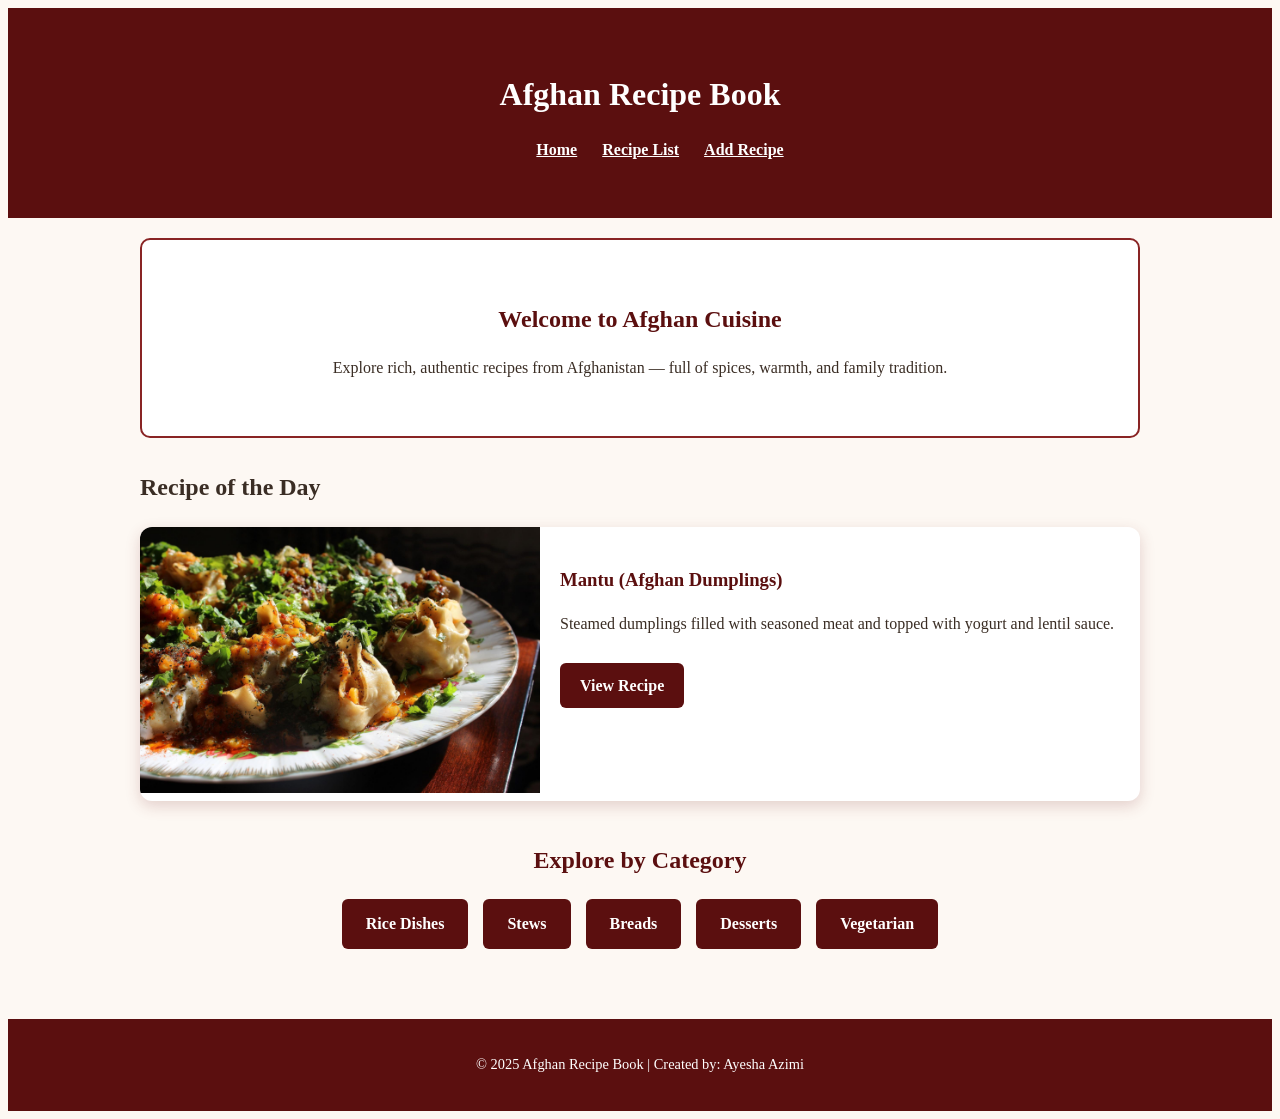
<file: index.html>
<!DOCTYPE html>
<html lang="en">
<head>
    <meta charset="UTF-8">
    <meta name="viewport" content="width=device-width, initial-scale=1.0">
    <title>Afghan Recipe Book</title>
    <link rel="stylesheet" href="index.css">
</head>
<body>
    <header>
        <div class="container"> 
            <h1>
                Afghan Recipe Book
            </h1>
            <nav>
                <ul>
                    <li><a href="index.html">Home</a></li>
                    <li><a href="list.html">Recipe List</a></li>
                    <li><a href="add recipe.html">Add Recipe</a></li>
                </ul>
            </nav>
        </div>
    </header>

    <main class="container">
        <section class="welcome">
            <h2>Welcome to Afghan Cuisine</h2>
            <p>Explore rich, authentic recipes from Afghanistan — full of spices, warmth, and family tradition.</p>
        </section>

        <section class="featured">
                <h2>Recipe of the Day</h2>
                <div class="az">
                    <div class="picture">
                    <img src="Mantu.jpeg" alt="Mantu Dumplings">
                </div>
                <div class="picture-content">
                    <h3>Mantu (Afghan Dumplings)</h3>
                    <p>Steamed dumplings filled with seasoned meat and topped with yogurt and lentil sauce.</p>
                    <a class="btn">View Recipe</a>
                 </div>
                </div>
        </section>
        <section class="categories">
            <h2>Explore by Category</h2>
            <div class="category-buttons">
                <a href="recipe-list.html?category=Rice Dishes" class="cat-btn">Rice Dishes</a>
                <a href="recipe-list.html?category=Stews" class="cat-btn">Stews</a>
                <a href="recipe-list.html?category=Breads" class="cat-btn">Breads</a>
                <a href="recipe-list.html?category=Desserts" class="cat-btn">Desserts</a>
                <a href="recipe-list.html?category=Vegetarian" class="cat-btn">Vegetarian</a>
            </div>
        </section>
    </main>

    <footer>
        <p>&copy; 2025 Afghan Recipe Book | Created by: Ayesha Azimi</p>
      </footer>
</body>
</html>
</file>
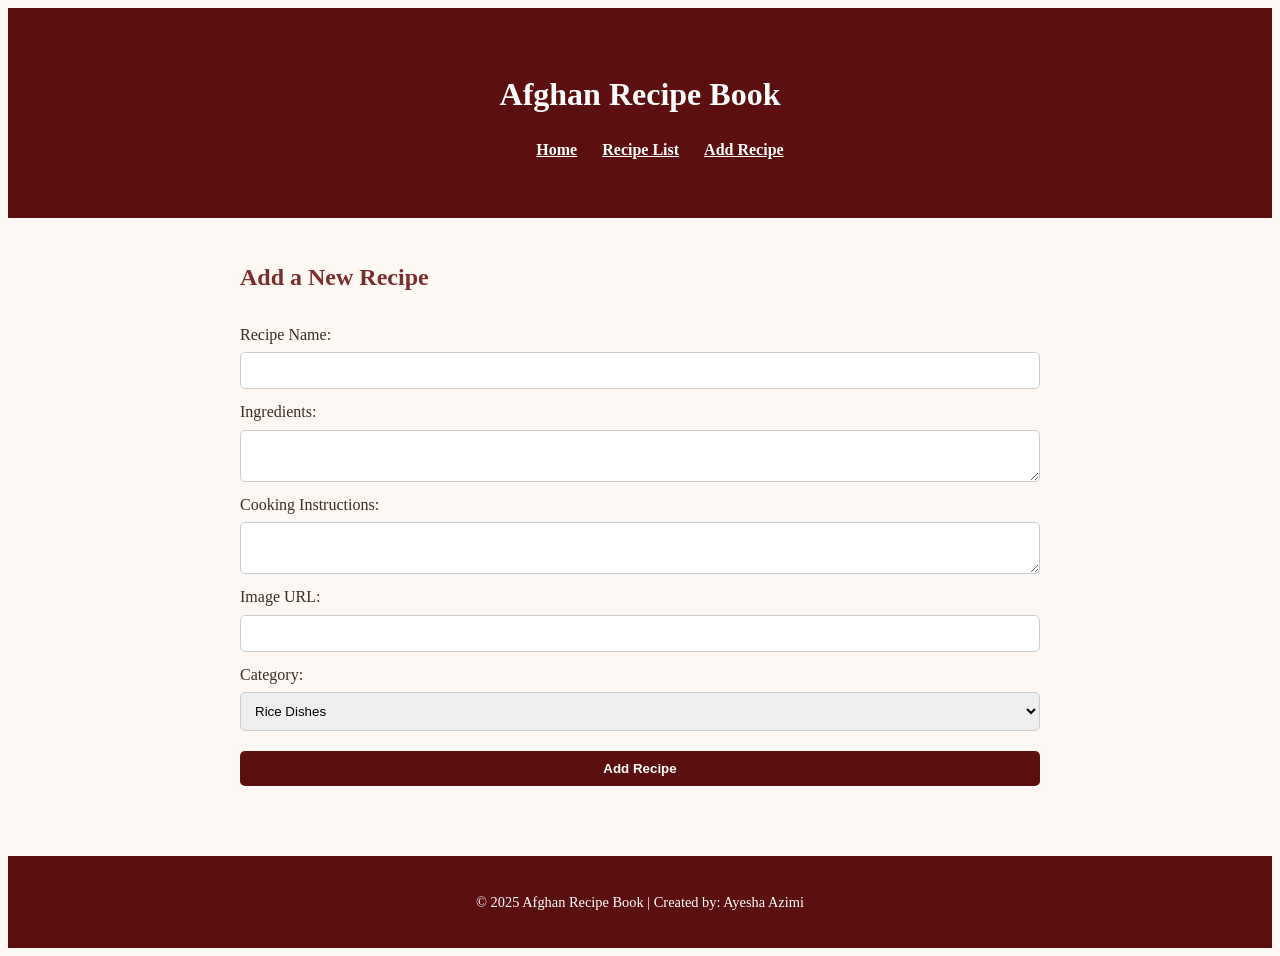
<file: add recipe.html>
<!DOCTYPE html>
<html lang="en">
<head>
  <meta charset="UTF-8">
  <title>Add Recipe</title>
  <link rel="stylesheet" href="add recipe.css">
</head>
<body>
  <header>
    <div class="container"> 
        <h1>
            Afghan Recipe Book
        </h1>
        <nav>
            <ul>
                <li><a href="index.html">Home</a></li>
                <li><a href="list.html">Recipe List</a></li>
                <li><a href="add recipe.html">Add Recipe</a></li>
            </ul>
        </nav>
    </div>
</header>

  <main>
    <h2>Add a New Recipe</h2>
    <form action="#" method="POST">
      <label for="name">Recipe Name:</label>
      <input type="text" id="name" name="name" required>

      <label for="ingredients">Ingredients:</label>
      <textarea id="ingredients" name="ingredients" required></textarea>

      <label for="instructions">Cooking Instructions:</label>
      <textarea id="instructions" name="instructions" required></textarea>

      <label for="image">Image URL:</label>
      <input type="url" id="image" name="image" required>

      <label for="category">Category:</label>
      <select id="category" name="category" required>
        <option value="Rice Dishes">Rice Dishes</option>
        <option value="Stews">Stews</option>
        <option value="Desserts">Desserts</option>
        <option value="Breads">Breads</option>
        <option value="Vegetarian">Vegetarian</option>
      </select>

      <button type="submit">Add Recipe</button>
    </form>
  </main>

  <footer>
    <p>&copy; 2025 Afghan Recipe Book | Created by: Ayesha Azimi</p>
  </footer>
</body>
</html>
</file>
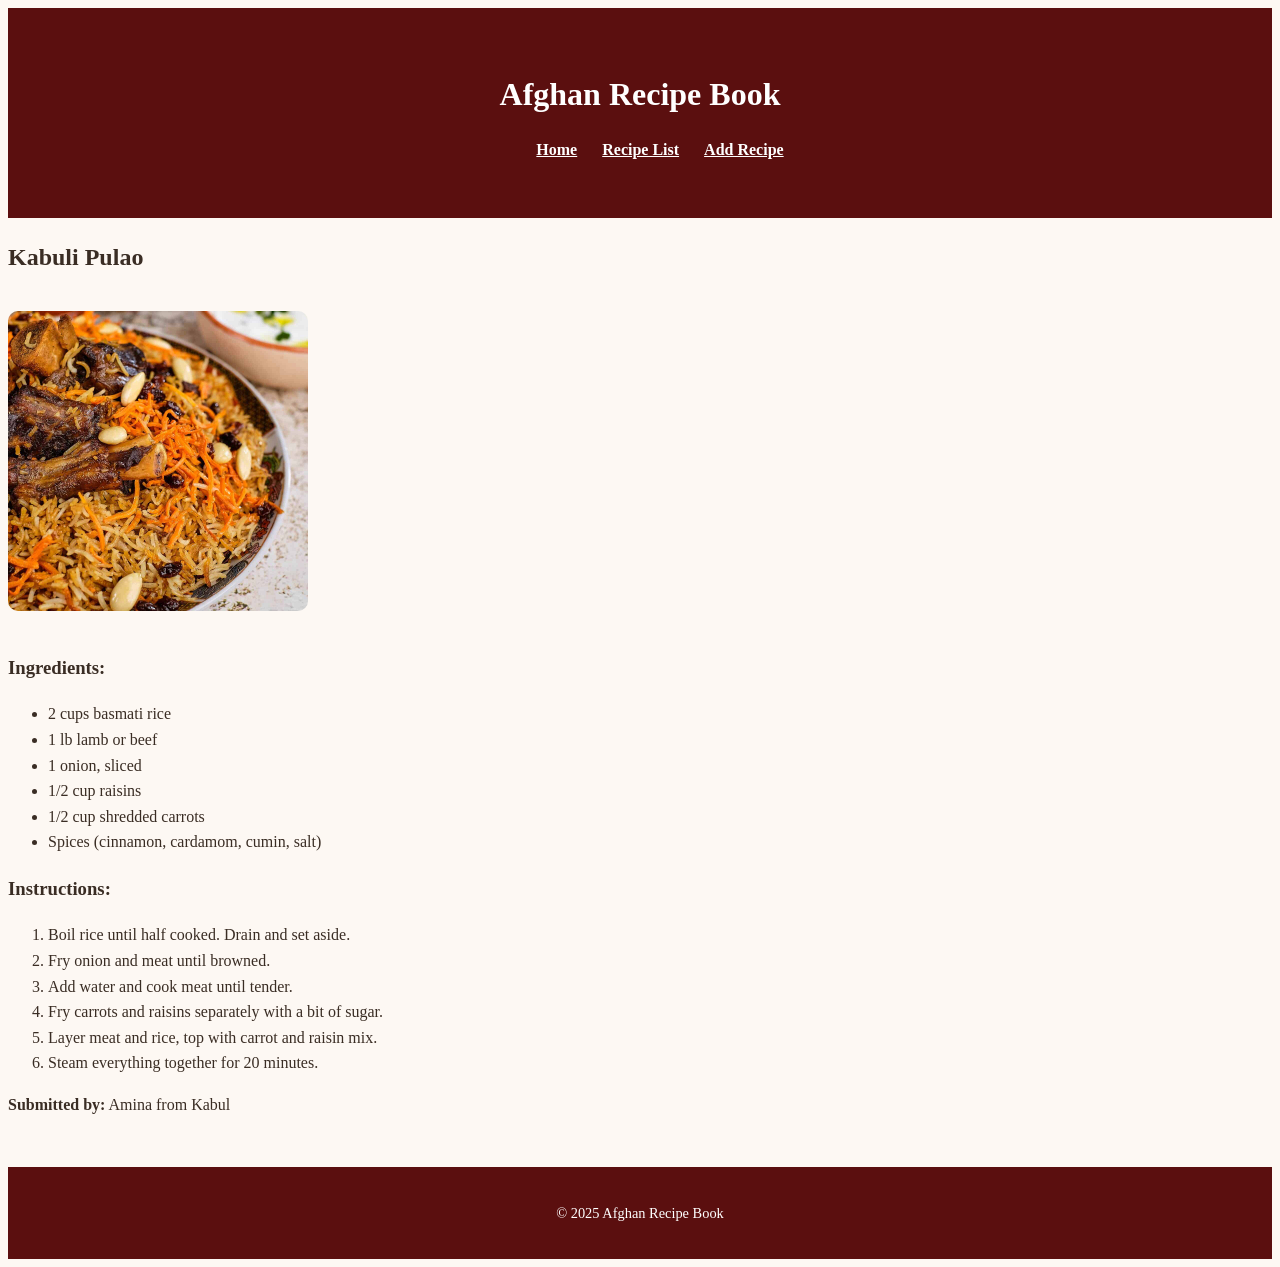
<file: details.html>
<!DOCTYPE html>
<html lang="en">
<head>
  <meta charset="UTF-8">
  <title>Kabuli Pulao - Details</title>
  <link rel="stylesheet" href="list.css">
</head>
<body>
    <header>
        <div class="container"> 
            <h1>
                Afghan Recipe Book
            </h1>
            <nav>
                <ul>
                    <li><a href="index.html">Home</a></li>
                    <li><a href="list.html">Recipe List</a></li>
                    <li><a href="add recipe.html">Add Recipe</a></li>
                </ul>
            </nav>
        </div>
    </header>

  <main>
    <h2>Kabuli Pulao</h2>
    <img src="Kabuli-Pulao-6.jpg" width="300px">

    <h3>Ingredients:</h3>
    <ul>
      <li>2 cups basmati rice</li>
      <li>1 lb lamb or beef</li>
      <li>1 onion, sliced</li>
      <li>1/2 cup raisins</li>
      <li>1/2 cup shredded carrots</li>
      <li>Spices (cinnamon, cardamom, cumin, salt)</li>
    </ul>

    <h3>Instructions:</h3>
    <ol>
      <li>Boil rice until half cooked. Drain and set aside.</li>
      <li>Fry onion and meat until browned.</li>
      <li>Add water and cook meat until tender.</li>
      <li>Fry carrots and raisins separately with a bit of sugar.</li>
      <li>Layer meat and rice, top with carrot and raisin mix.</li>
      <li>Steam everything together for 20 minutes.</li>
    </ol>

    <p><strong>Submitted by:</strong> Amina from Kabul</p>
  </main>

  <footer>
    <p>&copy; 2025 Afghan Recipe Book</p>
  </footer>
</body>
</html>
</file>
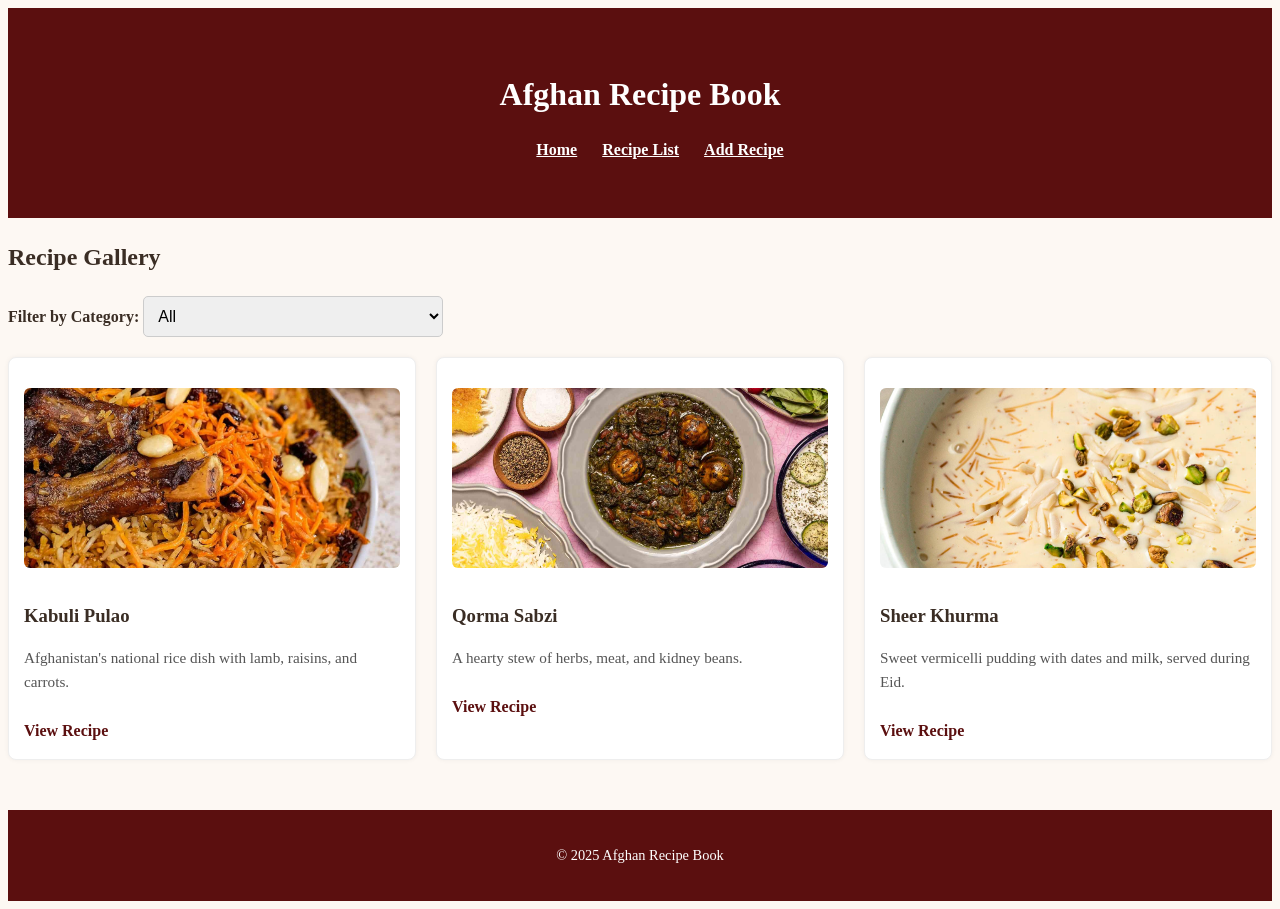
<file: list.html>
<!DOCTYPE html>
<html lang="en">
<head>
  <meta charset="UTF-8">
  <title>Recipe List</title>
  <link rel="stylesheet" href="list.css">
</head>
<body>
    <header>
        <div class="container"> 
            <h1>
                Afghan Recipe Book
            </h1>
            <nav>
                <ul>
                    <li><a href="index.html">Home</a></li>
                    <li><a href="list.html">Recipe List</a></li>
                    <li><a href="add recipe.html">Add Recipe</a></li>
                </ul>
            </nav>
        </div>
    </header>
    

  <main>
    <h2>Recipe Gallery</h2>

    <label for="filter">Filter by Category:</label>
    <select id="filter" onchange="filterCategory(this.value)">
      <option value="all">All</option>
      <option value="Rice Dishes">Rice Dishes</option>
      <option value="Stews">Stews</option>
      <option value="Desserts">Desserts</option>
    </select>

    <div class="recipe-grid">
      <div class="recipe-card" data-category="Rice Dishes">
        <img src="Kabuli-Pulao-6.jpg" alt="Kabuli Pulao">
        <h3>Kabuli Pulao</h3>
        <p>Afghanistan's national rice dish with lamb, raisins, and carrots.</p>
        <a href="recipe-details.html">View Recipe</a>
      </div>

      <div class="recipe-card" data-category="Stews">
        <img src="ghorma sabzi.jpg" alt="Qorma Sabzi">
        <h3>Qorma Sabzi</h3>
        <p>A hearty stew of herbs, meat, and kidney beans.</p>
        <a href="recipe-details.html">View Recipe</a>
      </div>

      <div class="recipe-card" data-category="Desserts">
        <img src="Sheer-Khurma.jpg" alt="sheer khurma">
        <h3>Sheer Khurma</h3>
        <p>Sweet vermicelli pudding with dates and milk, served during Eid.</p>
        <a href="recipe-details.html">View Recipe</a>
      </div>
    </div>
  </main>

  <footer>
    <p>&copy; 2025 Afghan Recipe Book</p>
  </footer>
</body>
</html>
</file>
<file: index.css>
body {
    font-family: 'Georgia', serif;
    background: #fdf8f3;
    color: #3a2d24;
    line-height: 1.6;
  }
  .container {
    width: 90%;
    max-width: 1000px;
    margin: auto;
    padding: 20px 0;
  }
  header {
    background-color: #5b0f0f;
    color: #fff;
    padding: 20px 0;
    text-align: center;
  }
  header h1 {
    font-size: 2rem;
    margin-bottom: 10px;
  }
  nav ul {
    list-style: none;
    display: flex;
    justify-content: center;
    gap: 25px;
    flex-wrap: wrap;
  }
  nav ul li a {
    color: #fff;
    font-weight: bold;
    transition: 0.3s ease;
    padding-bottom: 4px;
  }
    nav ul li a:hover,
  nav ul li a.active {
    border-bottom: 2px solid #fff;
  }
  .welcome {
    text-align: center;
    background-color: #fff;
    padding: 40px 20px;
    border-radius: 10px;
    margin-bottom: 30px;
    border: 2px solid  #892424;
  }
  .welcome h2 {
    color: #5b0f0f;
    margin-bottom: 10px;
  }
  .az{
    display: flex;
    flex-wrap: wrap;
    background-color: #fff;
    border-radius: 12px;
    overflow: hidden;
    box-shadow: 0 5px 15px rgba(123, 46, 46, 0.2);
    margin-top: 20px;
  }
    .featured img {
    width: 100%;
    max-width: 400px;
    height: auto;
  
  }
  .picture-content {
    padding: 20px;
    flex: 1;
  }
  
  .picture-content h3 {
    color:#5b0f0f;
    margin-bottom: 10px;
  }
  .btn {
    display: inline-block;
    background-color: #5b0f0f;
    color: white;
    padding: 10px 20px;
    border-radius: 6px;
    text-decoration: none;
    font-weight: bold;
    transition: 0.3s ease;
    margin-top: 10px;
  }
  .btn:hover {
    background-color:  #a94438;
  }
  .categories {
    margin-top: 40px;
    text-align: center;
  }
  .categories h2 {
    color: #5b0f0f;
    margin-bottom: 20px;
  }
  .cat-btn {
    background-color: #5b0f0f;
    color: #fff;
    padding: 12px 24px;
    text-decoration: none;
    border-radius: 6px;
    font-weight: bold;
    transition: 0.3s;
  }
  .cat-btn:hover {
    background-color:  #a94438;
  }
  .category-buttons {
    display: flex;
    flex-wrap: wrap;
    justify-content: center;
    gap: 15px;
  }
  

  footer {
    margin-top: 50px;
    padding: 20px;
    text-align: center;
    background-color:  #5b0f0f;
    color: white;
    font-size: 0.9em;
  }
</file>
<file: add recipe.css>
body {
  font-family: 'Georgia', serif;
  background: #fdf8f3;
  color: #3a2d24;
  line-height: 1.6;
}
.container {
  width: 90%;
  max-width: 1000px;
  margin: auto;
  padding: 20px 0;
}
header {
  background-color: #5b0f0f;
  color: #fff;
  padding: 20px 0;
  text-align: center;
}
header h1 {
  font-size: 2rem;
  margin-bottom: 10px;
}
nav ul {
  list-style: none;
  display: flex;
  justify-content: center;
  gap: 25px;
  flex-wrap: wrap;
}
nav ul li a {
  color: #fff;
  font-weight: bold;
  transition: 0.3s ease;
  padding-bottom: 4px;
}
  nav ul li a:hover,
nav ul li a.active {
  border-bottom: 2px solid #fff;
}
  
  main {
    padding: 20px;
    max-width: 800px;
    margin: auto;
  }
  
  h2 {
    color: #7b2e2e;
    margin-bottom: 15px;
  }
  
  form {
    display: flex;
    flex-direction: column;
  }
  
  label {
    margin-top: 10px;
    margin-bottom: 5px;
  }
  
  input,
  textarea,
  select {
    padding: 10px;
    border-radius: 5px;
    border: 1px solid #ccc;
  }
  
  button {
    margin-top: 20px;
    padding: 10px;
    background:#5b0f0f;;
    color: white;
    border: none;
    border-radius: 5px;
    font-weight: bold;
    cursor: pointer;
  }
  
  button:hover {
    background:  #a94438;
  }
  
  footer {
    margin-top: 50px;
    padding: 20px;
    text-align: center;
    background-color:  #5b0f0f;
    color: white;
    font-size: 0.9em;
  }
</file>
<file: list.css>
body {
    font-family: 'Georgia', serif;
    background: #fdf8f3;
    color: #3a2d24;
    line-height: 1.6;
  }
  .container {
    width: 90%;
    max-width: 1000px;
    margin: auto;
    padding: 20px 0;
  }
  header {
    background-color: #5b0f0f;
    color: #fff;
    padding: 20px 0;
    text-align: center;
  }
  header h1 {
    font-size: 2rem;
    margin-bottom: 10px;
  }
  nav ul {
    list-style: none;
    display: flex;
    justify-content: center;
    gap: 25px;
    flex-wrap: wrap;
  }
  nav ul li a {
    color: #fff;
    font-weight: bold;
    transition: 0.3s ease;
    padding-bottom: 4px;
  }
    nav ul li a:hover,
  nav ul li a.active {
    border-bottom: 2px solid #fff;
  }
  form {
    display: flex;
    flex-direction: column;
    gap: 15px;
  }
  
  label {
    font-weight: bold;
    margin-bottom: 5px;
  }
  
  input, textarea, select {
    padding: 10px;
    border: 1px solid #ccc;
    border-radius: 5px;
    font-size: 1rem;
  }
  
  button {
    background-color: #5b0f0f;
    color: white;
    padding: 12px;
    border: none;
    border-radius: 5px;
    font-size: 1rem;
    font-weight: bold;
    cursor: pointer;
    transition: 0.3s ease;
  }
  
  button:hover {
    background-color: #5b0f0f;
  }
  .recipe-grid {
    display: grid;
    grid-template-columns: repeat(auto-fit, minmax(250px, 1fr));
    gap: 20px;
    margin-top: 20px;
  }
  
  .recipe-card {
    background: #fff;
    padding: 15px;
    border: 1px solid #eee;
    border-radius: 8px;
    box-shadow: 0 0 5px rgba(0,0,0,0.05);
    transition: transform 0.2s;
  }
  
  .recipe-card:hover {
    transform: scale(1.02);
  }
  
  .recipe-card img {
    width: 100%;
    height: 180px;
    object-fit: cover;
    border-radius: 6px;
  }
  
  .recipe-card h3 {
    margin: 10px 0 5px;
  }
  
  .recipe-card p {
    font-size: 0.95rem;
    color: #555;
  }
  
  .recipe-card a {
    display: inline-block;
    margin-top: 8px;
    text-decoration: none;
    color: #5b0f0f;
    font-weight: bold;
  }
  
 
  footer {
    margin-top: 50px;
    padding: 20px;
    text-align: center;
    background-color:  #5b0f0f;
    color: white;
    font-size: 0.9em;
  }
  
 
  main img {
    max-width: 100%;
    border-radius: 10px;
    margin: 15px 0;
  }
 
  select {
    width: 100%;
    max-width: 300px;
  }
</file>
